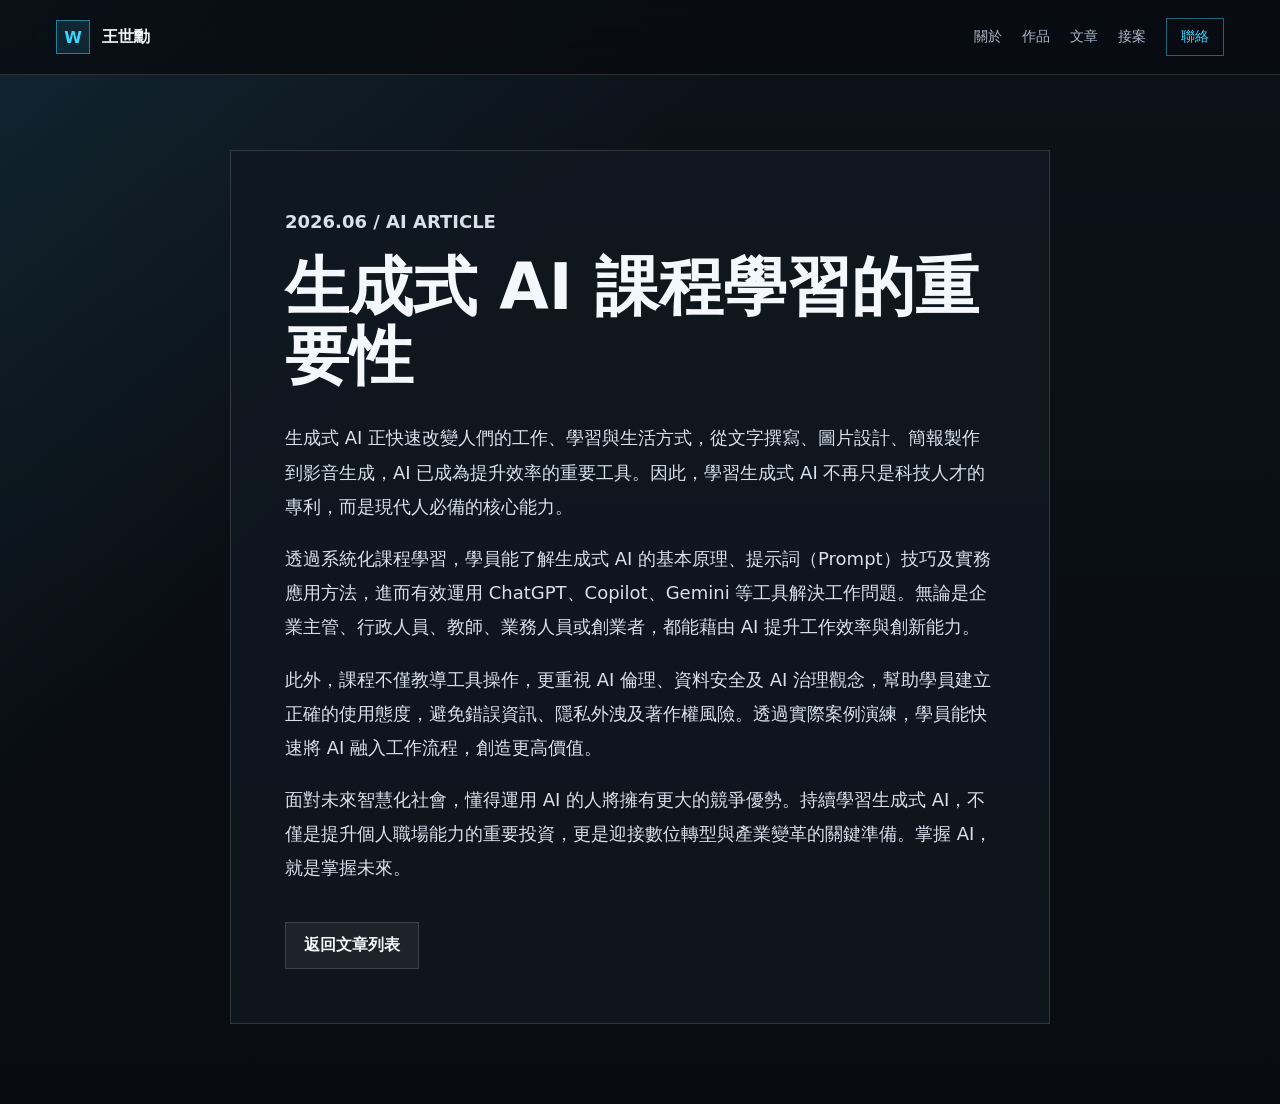
<file: ai-course-learning.html>
<!doctype html>
<html lang="zh-Hant">
  <head>
    <meta charset="utf-8" />
    <meta name="viewport" content="width=device-width, initial-scale=1" />
    <title>生成式 AI 課程學習的重要性 | 王世勳 AI × ESG 講師</title>
    <meta name="description" content="生成式 AI 課程學習的重要性。" />
    <link rel="stylesheet" href="../styles.css" />
  </head>
  <body>
    <header class="site-header">
      <a class="brand" href="../index.html#home" aria-label="回到首頁">
        <span class="brand-mark">W</span>
        <span>王世勳</span>
      </a>
      <nav class="nav" aria-label="主要導覽">
        <a href="../index.html#about">關於</a>
        <a href="../index.html#work">作品</a>
        <a href="../index.html#articles">文章</a>
        <a href="../index.html#services">接案</a>
        <a class="nav-cta" href="../index.html#contact">聯絡</a>
      </nav>
    </header>

    <main class="article-page">
      <article class="article-content">
        <p class="eyebrow">2026.06 / AI Article</p>
        <h1>生成式 AI 課程學習的重要性</h1>
        <p>生成式 AI 正快速改變人們的工作、學習與生活方式，從文字撰寫、圖片設計、簡報製作到影音生成，AI 已成為提升效率的重要工具。因此，學習生成式 AI 不再只是科技人才的專利，而是現代人必備的核心能力。</p>
        <p>透過系統化課程學習，學員能了解生成式 AI 的基本原理、提示詞（Prompt）技巧及實務應用方法，進而有效運用 ChatGPT、Copilot、Gemini 等工具解決工作問題。無論是企業主管、行政人員、教師、業務人員或創業者，都能藉由 AI 提升工作效率與創新能力。</p>
        <p>此外，課程不僅教導工具操作，更重視 AI 倫理、資料安全及 AI 治理觀念，幫助學員建立正確的使用態度，避免錯誤資訊、隱私外洩及著作權風險。透過實際案例演練，學員能快速將 AI 融入工作流程，創造更高價值。</p>
        <p>面對未來智慧化社會，懂得運用 AI 的人將擁有更大的競爭優勢。持續學習生成式 AI，不僅是提升個人職場能力的重要投資，更是迎接數位轉型與產業變革的關鍵準備。掌握 AI，就是掌握未來。</p>
        <a class="button secondary" href="../index.html#articles">返回文章列表</a>
      </article>
    </main>
  </body>
</html>
</file>
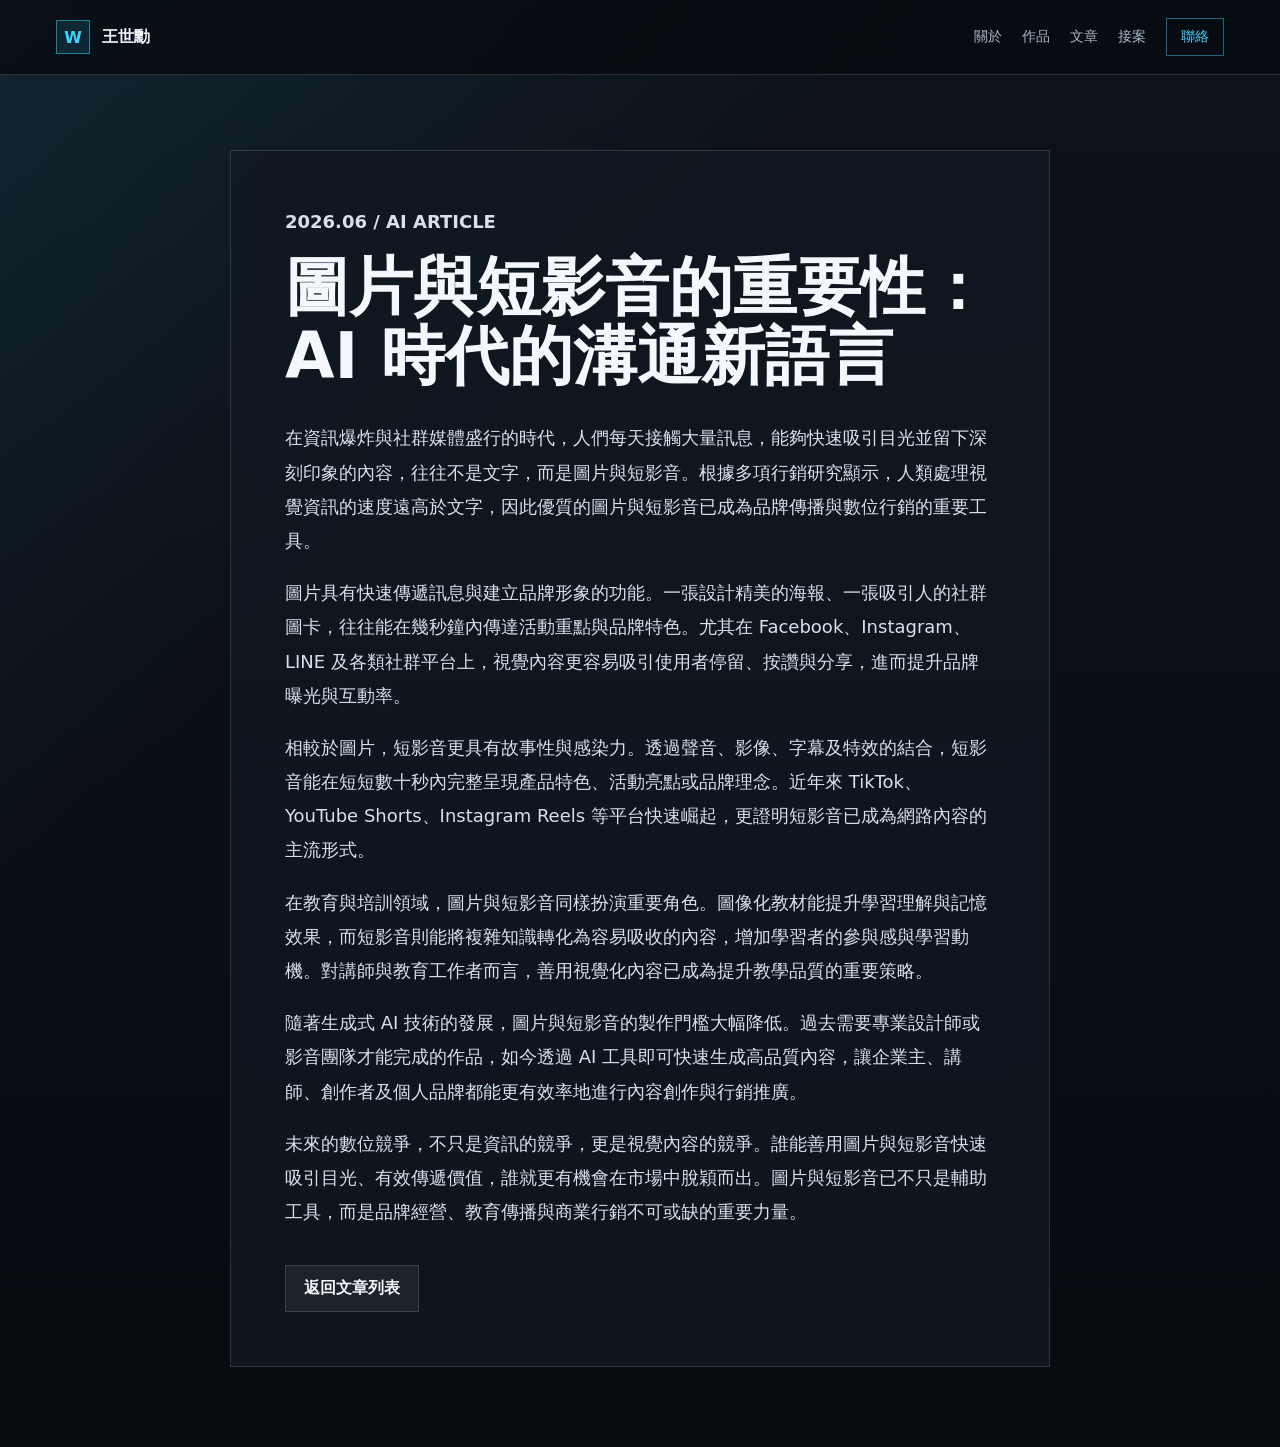
<file: visual-video-ai.html>
<!doctype html>
<html lang="zh-Hant">
  <head>
    <meta charset="utf-8" />
    <meta name="viewport" content="width=device-width, initial-scale=1" />
    <title>圖片與短影音的重要性 | 王世勳 AI × ESG 講師</title>
    <meta name="description" content="圖片與短影音的重要性：AI 時代的溝通新語言。" />
    <link rel="stylesheet" href="../styles.css" />
  </head>
  <body>
    <header class="site-header">
      <a class="brand" href="../index.html#home" aria-label="回到首頁">
        <span class="brand-mark">W</span>
        <span>王世勳</span>
      </a>
      <nav class="nav" aria-label="主要導覽">
        <a href="../index.html#about">關於</a>
        <a href="../index.html#work">作品</a>
        <a href="../index.html#articles">文章</a>
        <a href="../index.html#services">接案</a>
        <a class="nav-cta" href="../index.html#contact">聯絡</a>
      </nav>
    </header>

    <main class="article-page">
      <article class="article-content">
        <p class="eyebrow">2026.06 / AI Article</p>
        <h1>圖片與短影音的重要性：AI 時代的溝通新語言</h1>
        <p>在資訊爆炸與社群媒體盛行的時代，人們每天接觸大量訊息，能夠快速吸引目光並留下深刻印象的內容，往往不是文字，而是圖片與短影音。根據多項行銷研究顯示，人類處理視覺資訊的速度遠高於文字，因此優質的圖片與短影音已成為品牌傳播與數位行銷的重要工具。</p>
        <p>圖片具有快速傳遞訊息與建立品牌形象的功能。一張設計精美的海報、一張吸引人的社群圖卡，往往能在幾秒鐘內傳達活動重點與品牌特色。尤其在 Facebook、Instagram、LINE 及各類社群平台上，視覺內容更容易吸引使用者停留、按讚與分享，進而提升品牌曝光與互動率。</p>
        <p>相較於圖片，短影音更具有故事性與感染力。透過聲音、影像、字幕及特效的結合，短影音能在短短數十秒內完整呈現產品特色、活動亮點或品牌理念。近年來 TikTok、YouTube Shorts、Instagram Reels 等平台快速崛起，更證明短影音已成為網路內容的主流形式。</p>
        <p>在教育與培訓領域，圖片與短影音同樣扮演重要角色。圖像化教材能提升學習理解與記憶效果，而短影音則能將複雜知識轉化為容易吸收的內容，增加學習者的參與感與學習動機。對講師與教育工作者而言，善用視覺化內容已成為提升教學品質的重要策略。</p>
        <p>隨著生成式 AI 技術的發展，圖片與短影音的製作門檻大幅降低。過去需要專業設計師或影音團隊才能完成的作品，如今透過 AI 工具即可快速生成高品質內容，讓企業主、講師、創作者及個人品牌都能更有效率地進行內容創作與行銷推廣。</p>
        <p>未來的數位競爭，不只是資訊的競爭，更是視覺內容的競爭。誰能善用圖片與短影音快速吸引目光、有效傳遞價值，誰就更有機會在市場中脫穎而出。圖片與短影音已不只是輔助工具，而是品牌經營、教育傳播與商業行銷不可或缺的重要力量。</p>
        <a class="button secondary" href="../index.html#articles">返回文章列表</a>
      </article>
    </main>
  </body>
</html>
</file>
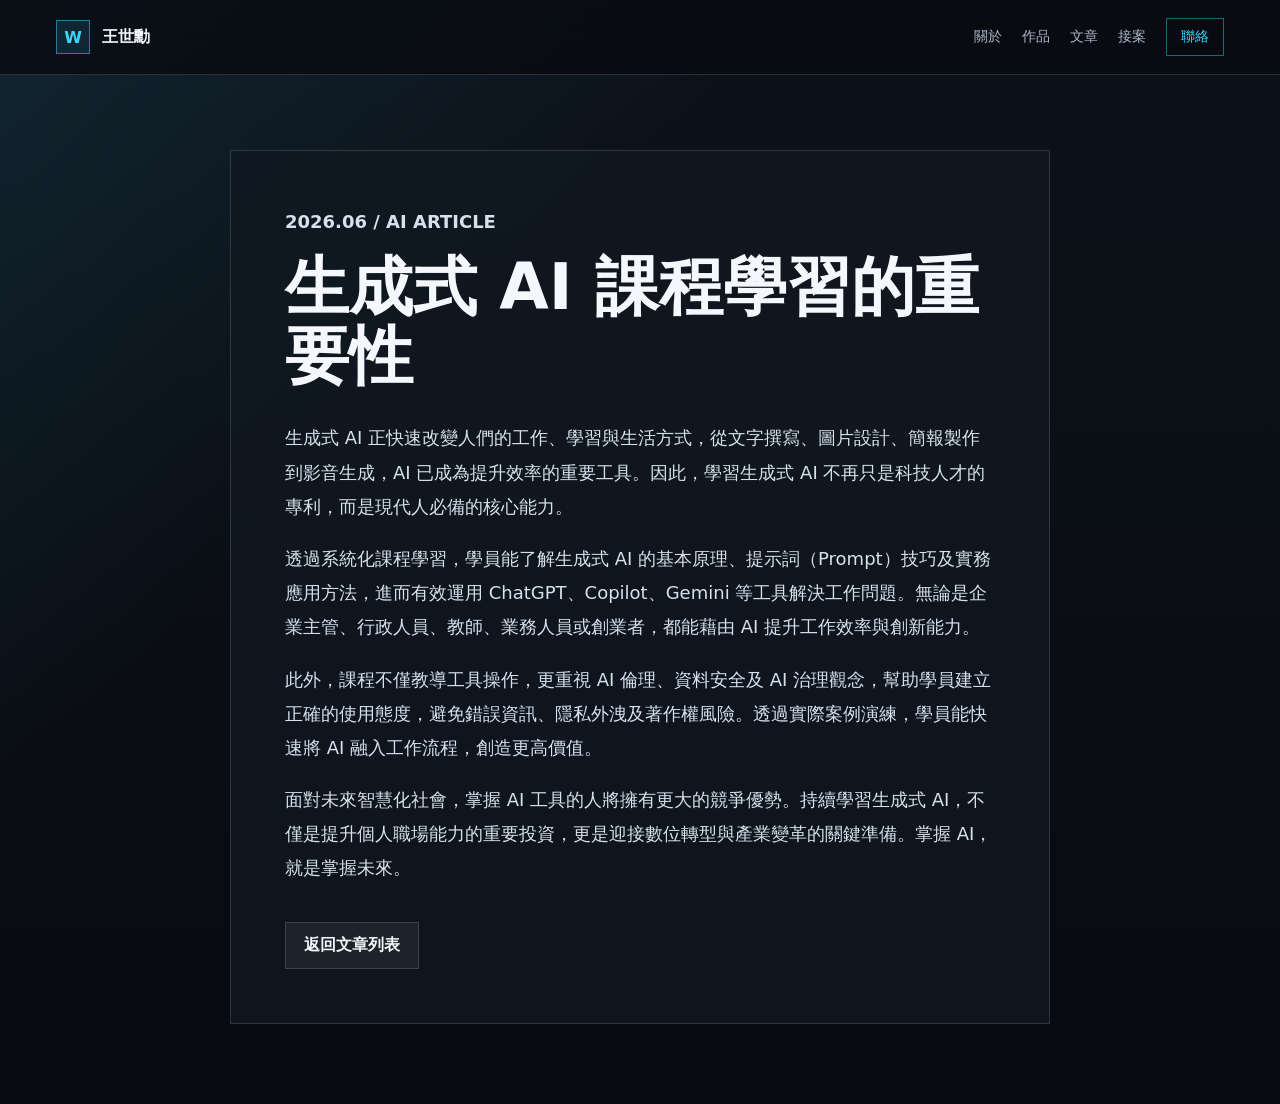
<file: articles/ai-course-learning.html>
<!doctype html>
<html lang="zh-Hant">
  <head>
    <meta charset="utf-8" />
    <meta name="viewport" content="width=device-width, initial-scale=1" />
    <title>生成式 AI 課程學習的重要性 | 王世勳 AI × ESG 講師</title>
    <meta name="description" content="生成式 AI 課程學習的重要性。" />
    <link rel="stylesheet" href="../styles.css" />
  </head>
  <body>
    <header class="site-header">
      <a class="brand" href="../index.html#home" aria-label="回到首頁">
        <span class="brand-mark">W</span>
        <span>王世勳</span>
      </a>
      <nav class="nav" aria-label="主要導覽">
        <a href="../index.html#about">關於</a>
        <a href="../index.html#work">作品</a>
        <a href="../index.html#articles">文章</a>
        <a href="../index.html#services">接案</a>
        <a class="nav-cta" href="../index.html#contact">聯絡</a>
      </nav>
    </header>

    <main class="article-page">
      <article class="article-content">
        <p class="eyebrow">2026.06 / AI Article</p>
        <h1>生成式 AI 課程學習的重要性</h1>
        <p>生成式 AI 正快速改變人們的工作、學習與生活方式，從文字撰寫、圖片設計、簡報製作到影音生成，AI 已成為提升效率的重要工具。因此，學習生成式 AI 不再只是科技人才的專利，而是現代人必備的核心能力。</p>
        <p>透過系統化課程學習，學員能了解生成式 AI 的基本原理、提示詞（Prompt）技巧及實務應用方法，進而有效運用 ChatGPT、Copilot、Gemini 等工具解決工作問題。無論是企業主管、行政人員、教師、業務人員或創業者，都能藉由 AI 提升工作效率與創新能力。</p>
        <p>此外，課程不僅教導工具操作，更重視 AI 倫理、資料安全及 AI 治理觀念，幫助學員建立正確的使用態度，避免錯誤資訊、隱私外洩及著作權風險。透過實際案例演練，學員能快速將 AI 融入工作流程，創造更高價值。</p>
        <p>面對未來智慧化社會，掌握 AI 工具的人將擁有更大的競爭優勢。持續學習生成式 AI，不僅是提升個人職場能力的重要投資，更是迎接數位轉型與產業變革的關鍵準備。掌握 AI，就是掌握未來。</p>
        <a class="button secondary" href="../index.html#articles">返回文章列表</a>
      </article>
    </main>
  </body>
</html>
</file>
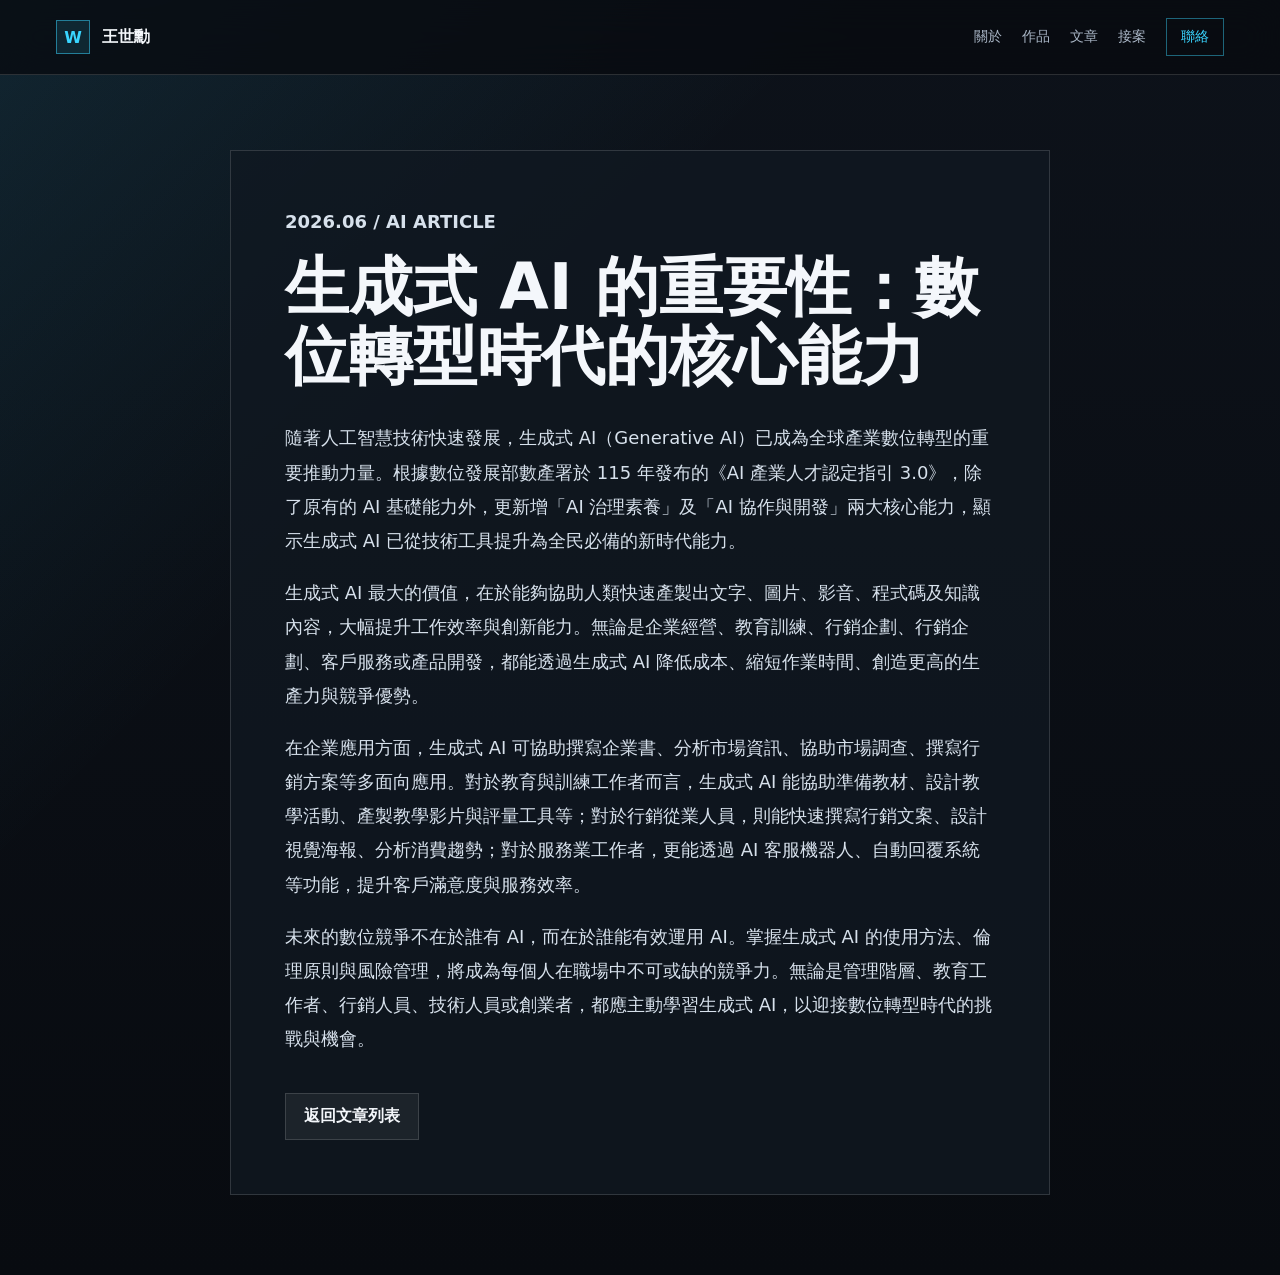
<file: articles/generative-ai-importance.html>
<!doctype html>
<html lang="zh-Hant">
  <head>
    <meta charset="utf-8" />
    <meta name="viewport" content="width=device-width, initial-scale=1" />
    <title>生成式 AI 的重要性 | 王世勳 AI × ESG 講師</title>
    <meta name="description" content="生成式 AI 的重要性：數位轉型時代的核心能力。" />
    <link rel="stylesheet" href="../styles.css" />
  </head>
  <body>
    <header class="site-header">
      <a class="brand" href="../index.html#home" aria-label="回到首頁">
        <span class="brand-mark">W</span>
        <span>王世勳</span>
      </a>
      <nav class="nav" aria-label="主要導覽">
        <a href="../index.html#about">關於</a>
        <a href="../index.html#work">作品</a>
        <a href="../index.html#articles">文章</a>
        <a href="../index.html#services">接案</a>
        <a class="nav-cta" href="../index.html#contact">聯絡</a>
      </nav>
    </header>

    <main class="article-page">
      <article class="article-content">
        <p class="eyebrow">2026.06 / AI Article</p>
        <h1>生成式 AI 的重要性：數位轉型時代的核心能力</h1>
        <p>隨著人工智慧技術快速發展，生成式 AI（Generative AI）已成為全球產業數位轉型的重要推動力量。根據數位發展部數產署於 115 年發布的《AI 產業人才認定指引 3.0》，除了原有的 AI 基礎能力外，更新增「AI 治理素養」及「AI 協作與開發」兩大核心能力，顯示生成式 AI 已從技術工具提升為全民必備的新時代能力。</p>
        <p>生成式 AI 最大的價值，在於能夠協助人類快速產製出文字、圖片、影音、程式碼及知識內容，大幅提升工作效率與創新能力。無論是企業經營、教育訓練、行銷企劃、行銷企劃、客戶服務或產品開發，都能透過生成式 AI 降低成本、縮短作業時間、創造更高的生產力與競爭優勢。</p>
        <p>在企業應用方面，生成式 AI 可協助撰寫企業書、分析市場資訊、協助市場調查、撰寫行銷方案等多面向應用。對於教育與訓練工作者而言，生成式 AI 能協助準備教材、設計教學活動、產製教學影片與評量工具等；對於行銷從業人員，則能快速撰寫行銷文案、設計視覺海報、分析消費趨勢；對於服務業工作者，更能透過 AI 客服機器人、自動回覆系統等功能，提升客戶滿意度與服務效率。</p>
        <p>未來的數位競爭不在於誰有 AI，而在於誰能有效運用 AI。掌握生成式 AI 的使用方法、倫理原則與風險管理，將成為每個人在職場中不可或缺的競爭力。無論是管理階層、教育工作者、行銷人員、技術人員或創業者，都應主動學習生成式 AI，以迎接數位轉型時代的挑戰與機會。</p>
        <a class="button secondary" href="../index.html#articles">返回文章列表</a>
      </article>
    </main>
  </body>
</html>
</file>
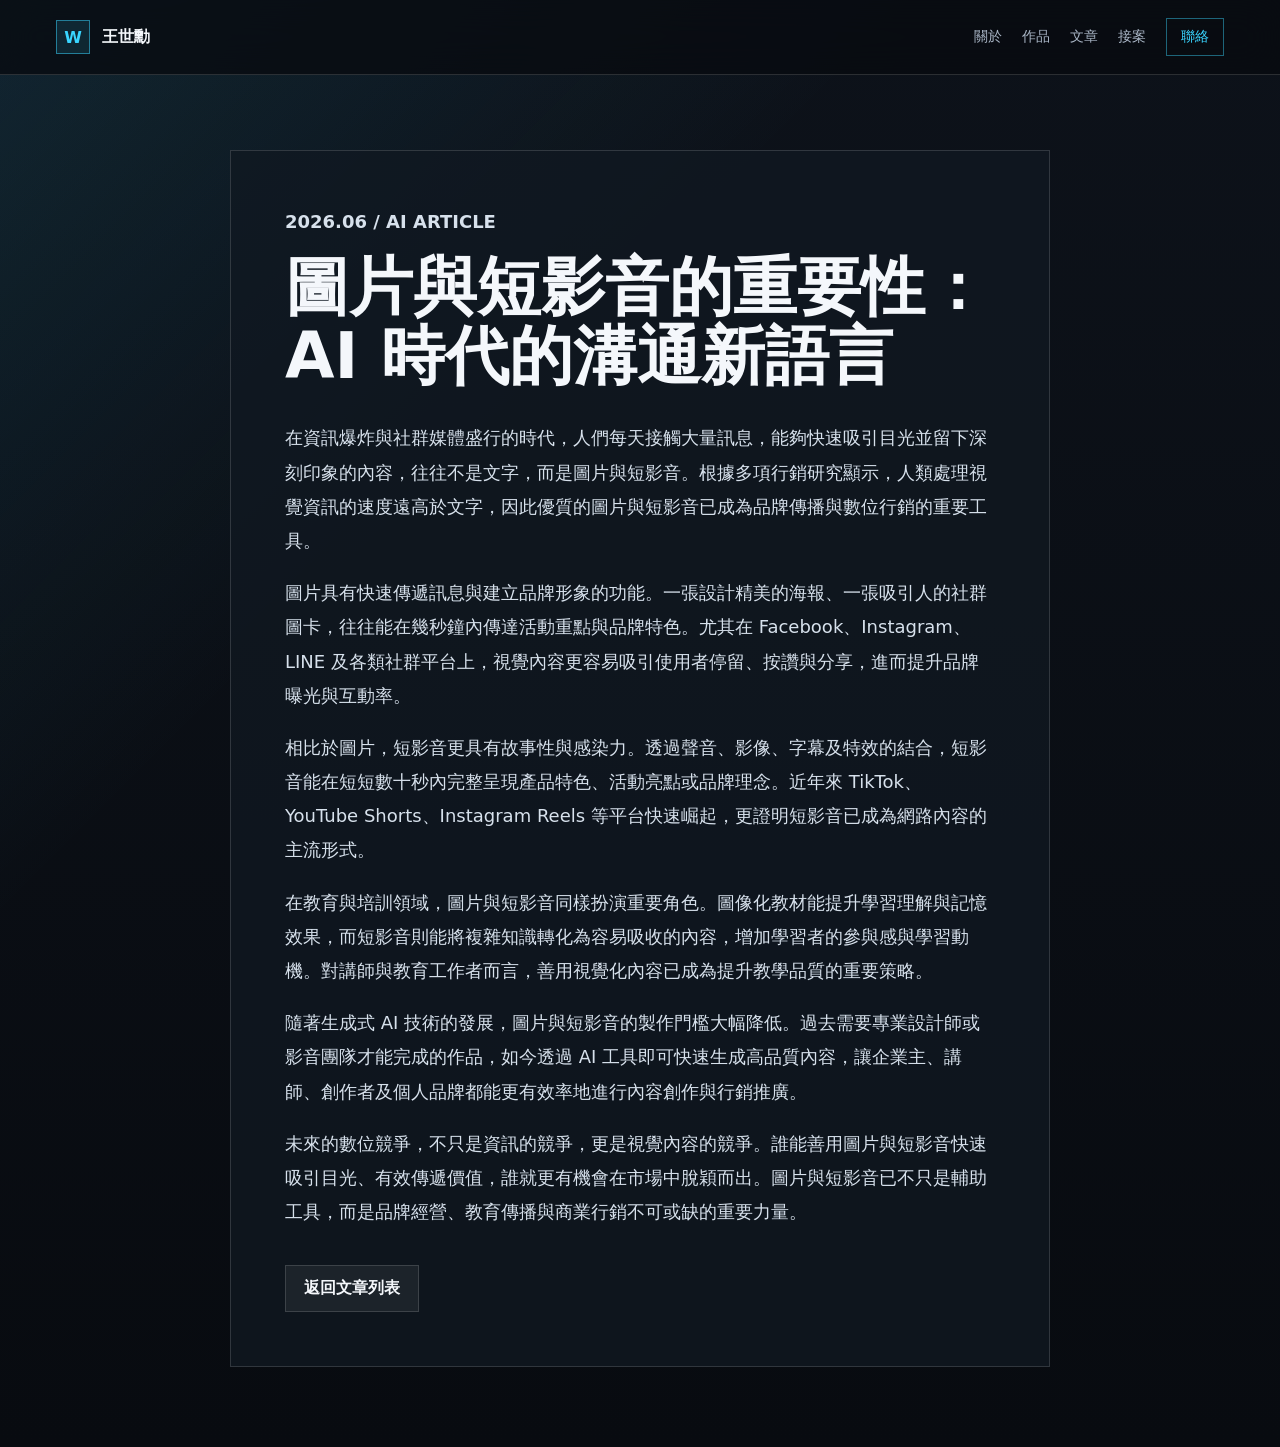
<file: articles/visual-video-ai.html>
<!doctype html>
<html lang="zh-Hant">
  <head>
    <meta charset="utf-8" />
    <meta name="viewport" content="width=device-width, initial-scale=1" />
    <title>圖片與短影音的重要性 | 王世勳 AI × ESG 講師</title>
    <meta name="description" content="圖片與短影音的重要性：AI 時代的溝通新語言。" />
    <link rel="stylesheet" href="../styles.css" />
  </head>
  <body>
    <header class="site-header">
      <a class="brand" href="../index.html#home" aria-label="回到首頁">
        <span class="brand-mark">W</span>
        <span>王世勳</span>
      </a>
      <nav class="nav" aria-label="主要導覽">
        <a href="../index.html#about">關於</a>
        <a href="../index.html#work">作品</a>
        <a href="../index.html#articles">文章</a>
        <a href="../index.html#services">接案</a>
        <a class="nav-cta" href="../index.html#contact">聯絡</a>
      </nav>
    </header>

    <main class="article-page">
      <article class="article-content">
        <p class="eyebrow">2026.06 / AI Article</p>
        <h1>圖片與短影音的重要性：AI 時代的溝通新語言</h1>
        <p>在資訊爆炸與社群媒體盛行的時代，人們每天接觸大量訊息，能夠快速吸引目光並留下深刻印象的內容，往往不是文字，而是圖片與短影音。根據多項行銷研究顯示，人類處理視覺資訊的速度遠高於文字，因此優質的圖片與短影音已成為品牌傳播與數位行銷的重要工具。</p>
        <p>圖片具有快速傳遞訊息與建立品牌形象的功能。一張設計精美的海報、一張吸引人的社群圖卡，往往能在幾秒鐘內傳達活動重點與品牌特色。尤其在 Facebook、Instagram、LINE 及各類社群平台上，視覺內容更容易吸引使用者停留、按讚與分享，進而提升品牌曝光與互動率。</p>
        <p>相比於圖片，短影音更具有故事性與感染力。透過聲音、影像、字幕及特效的結合，短影音能在短短數十秒內完整呈現產品特色、活動亮點或品牌理念。近年來 TikTok、YouTube Shorts、Instagram Reels 等平台快速崛起，更證明短影音已成為網路內容的主流形式。</p>
        <p>在教育與培訓領域，圖片與短影音同樣扮演重要角色。圖像化教材能提升學習理解與記憶效果，而短影音則能將複雜知識轉化為容易吸收的內容，增加學習者的參與感與學習動機。對講師與教育工作者而言，善用視覺化內容已成為提升教學品質的重要策略。</p>
        <p>隨著生成式 AI 技術的發展，圖片與短影音的製作門檻大幅降低。過去需要專業設計師或影音團隊才能完成的作品，如今透過 AI 工具即可快速生成高品質內容，讓企業主、講師、創作者及個人品牌都能更有效率地進行內容創作與行銷推廣。</p>
        <p>未來的數位競爭，不只是資訊的競爭，更是視覺內容的競爭。誰能善用圖片與短影音快速吸引目光、有效傳遞價值，誰就更有機會在市場中脫穎而出。圖片與短影音已不只是輔助工具，而是品牌經營、教育傳播與商業行銷不可或缺的重要力量。</p>
        <a class="button secondary" href="../index.html#articles">返回文章列表</a>
      </article>
    </main>
  </body>
</html>
</file>
<file: styles.css>
:root {
  color-scheme: dark;
  --bg: #080b10;
  --panel: #111822;
  --panel-soft: rgba(17, 24, 34, 0.72);
  --text: #f4f7fb;
  --muted: #aab7c7;
  --line: rgba(255, 255, 255, 0.14);
  --cyan: #39d5ff;
  --amber: #f4b860;
  --green: #70e0a4;
  --max: 1120px;
}

* {
  box-sizing: border-box;
}

html {
  scroll-behavior: smooth;
}

body {
  margin: 0;
  font-family:
    Inter, ui-sans-serif, system-ui, -apple-system, BlinkMacSystemFont, "Segoe UI",
    "Noto Sans TC", sans-serif;
  background: var(--bg);
  color: var(--text);
}

a {
  color: inherit;
  text-decoration: none;
}

.site-header {
  position: fixed;
  top: 0;
  left: 0;
  right: 0;
  z-index: 10;
  display: flex;
  align-items: center;
  justify-content: space-between;
  gap: 24px;
  padding: 18px clamp(20px, 5vw, 56px);
  background: rgba(8, 11, 16, 0.78);
  border-bottom: 1px solid var(--line);
  backdrop-filter: blur(18px);
}

.brand,
.nav {
  display: flex;
  align-items: center;
}

.brand {
  gap: 12px;
  font-weight: 800;
}

.brand-mark {
  display: grid;
  width: 34px;
  height: 34px;
  place-items: center;
  border: 1px solid rgba(57, 213, 255, 0.5);
  background: rgba(57, 213, 255, 0.12);
  color: var(--cyan);
}

.nav {
  gap: 20px;
  color: var(--muted);
  font-size: 14px;
}

.nav a {
  transition: color 160ms ease;
}

.nav a:hover {
  color: var(--text);
}

.nav-cta {
  padding: 9px 14px;
  border: 1px solid rgba(57, 213, 255, 0.44);
  color: var(--cyan);
}

.hero {
  position: relative;
  min-height: 92vh;
  display: grid;
  align-items: center;
  overflow: hidden;
  padding: 120px clamp(20px, 7vw, 80px) 80px;
}

.hero-image,
.hero-overlay {
  position: absolute;
  inset: 0;
}

.hero-image {
  width: 100%;
  height: 100%;
  object-fit: cover;
}

.hero-overlay {
  background:
    linear-gradient(90deg, rgba(8, 11, 16, 0.94), rgba(8, 11, 16, 0.58) 44%, rgba(8, 11, 16, 0.24)),
    linear-gradient(0deg, var(--bg), rgba(8, 11, 16, 0.05) 34%);
}

.hero-content {
  position: relative;
  z-index: 1;
  max-width: 680px;
}

.eyebrow {
  margin: 0 0 14px;
  color: var(--cyan);
  font-size: 12px;
  font-weight: 800;
  letter-spacing: 0;
  text-transform: uppercase;
}

h1,
h2,
h3,
p {
  margin-top: 0;
}

h1 {
  margin-bottom: 22px;
  font-size: clamp(54px, 10vw, 120px);
  line-height: 0.95;
}

h2 {
  margin-bottom: 0;
  font-size: clamp(30px, 5vw, 58px);
  line-height: 1.06;
}

h3 {
  margin-bottom: 14px;
  font-size: 24px;
}

.hero-copy {
  max-width: 610px;
  color: #d7e1ec;
  font-size: clamp(18px, 2vw, 22px);
  line-height: 1.75;
}

.hero-actions {
  display: flex;
  flex-wrap: wrap;
  gap: 12px;
  margin-top: 34px;
}

.button {
  display: inline-flex;
  min-height: 46px;
  align-items: center;
  justify-content: center;
  padding: 12px 18px;
  border: 1px solid var(--line);
  font-weight: 800;
}

.button.primary {
  background: var(--cyan);
  border-color: var(--cyan);
  color: #031018;
}

.button.secondary {
  background: rgba(255, 255, 255, 0.06);
}

.section {
  width: min(var(--max), calc(100% - 40px));
  margin: 0 auto;
  padding: 96px 0;
}

.section-heading {
  display: flex;
  align-items: end;
  justify-content: space-between;
  gap: 24px;
  margin-bottom: 28px;
}

.about-grid,
.split-section {
  display: grid;
  grid-template-columns: minmax(0, 0.92fr) minmax(0, 1.08fr);
  gap: clamp(28px, 7vw, 80px);
}

.about-copy {
  color: var(--muted);
  font-size: 18px;
  line-height: 1.8;
}

.portrait {
  width: min(280px, 100%);
  aspect-ratio: 4 / 5;
  object-fit: cover;
  object-position: center top;
  float: right;
  margin: 0 0 22px 28px;
  border: 1px solid rgba(57, 213, 255, 0.3);
}

.stats {
  display: grid;
  grid-template-columns: repeat(3, 1fr);
  gap: 12px;
  margin-top: 28px;
}

.stats div,
.work-card,
.service-grid div {
  border: 1px solid var(--line);
  background: var(--panel-soft);
}

.stats div {
  padding: 18px;
}

.stats strong {
  display: block;
  color: var(--text);
  font-size: 28px;
}

.stats span {
  color: var(--muted);
  font-size: 13px;
}

.card-grid {
  display: grid;
  grid-template-columns: repeat(3, 1fr);
  gap: 18px;
}

.work-card {
  display: flex;
  flex-direction: column;
  min-height: 250px;
  overflow: hidden;
  transition:
    border-color 160ms ease,
    transform 160ms ease;
}

.work-card img {
  width: 100%;
  aspect-ratio: 4 / 3;
  object-fit: cover;
  border-bottom: 1px solid var(--line);
}

.edm-gallery {
  display: grid;
  grid-template-columns: repeat(3, 1fr);
  gap: 1px;
  background: var(--line);
  border-bottom: 1px solid var(--line);
}

.edm-gallery a {
  display: block;
  cursor: zoom-in;
  background: var(--panel);
}

.edm-gallery a:focus-visible {
  outline: 3px solid var(--cyan);
  outline-offset: -3px;
}

.edm-gallery img {
  aspect-ratio: 3 / 4;
  border-bottom: 0;
  transition: opacity 160ms ease, transform 160ms ease;
}

.edm-gallery a:hover img {
  opacity: 0.86;
  transform: scale(1.02);
}

.work-card .tag,
.work-card h3,
.work-card p {
  margin-left: 26px;
  margin-right: 26px;
}

.work-card:hover {
  transform: translateY(-4px);
  border-color: rgba(57, 213, 255, 0.55);
}

.work-card p {
  color: var(--muted);
  line-height: 1.7;
}

.tag {
  display: inline-flex;
  margin-top: 22px;
  margin-bottom: 28px;
  color: var(--amber);
  font-size: 12px;
  font-weight: 800;
}

.article-list {
  display: grid;
  gap: 12px;
}

.article-list a {
  display: grid;
  grid-template-columns: 90px 1fr;
  gap: 18px;
  padding: 20px 0;
  border-bottom: 1px solid var(--line);
}

.article-list span {
  color: var(--green);
  font-size: 13px;
}

.article-list strong {
  font-size: 20px;
}

.service-grid {
  display: grid;
  grid-template-columns: repeat(5, 1fr);
  gap: 12px;
}

.service-grid div {
  min-height: 110px;
  display: flex;
  align-items: end;
  padding: 18px;
  color: #e7edf5;
  font-weight: 800;
}

.contact {
  width: min(var(--max), calc(100% - 40px));
  margin: 40px auto 80px;
  padding: clamp(38px, 6vw, 70px);
  border: 1px solid rgba(57, 213, 255, 0.28);
  background:
    linear-gradient(135deg, rgba(57, 213, 255, 0.14), rgba(244, 184, 96, 0.08)),
    var(--panel);
  display: grid;
  grid-template-columns: minmax(0, 1fr) auto;
  gap: 28px;
  align-items: center;
}

.contact p {
  color: var(--muted);
  font-size: 18px;
  line-height: 1.8;
}

.contact .button {
  margin-top: 14px;
}

.contact-actions {
  display: flex;
  flex-wrap: wrap;
  align-items: center;
  gap: 14px;
}

.line-id {
  color: var(--text);
  font-weight: 800;
}

.qr {
  width: 150px;
  height: 150px;
  padding: 10px;
  object-fit: contain;
  background: #fff;
}

.footer {
  display: flex;
  justify-content: space-between;
  gap: 20px;
  padding: 28px clamp(20px, 5vw, 56px);
  border-top: 1px solid var(--line);
  color: var(--muted);
  font-size: 14px;
}

.article-page {
  min-height: 100vh;
  padding: 150px 20px 80px;
  background:
    linear-gradient(135deg, rgba(57, 213, 255, 0.1), transparent 34%),
    linear-gradient(0deg, var(--bg), #0d121a);
}

.article-content {
  width: min(820px, 100%);
  margin: 0 auto;
  padding: clamp(28px, 5vw, 54px);
  border: 1px solid var(--line);
  background: rgba(17, 24, 34, 0.76);
}

.article-content h1 {
  margin-bottom: 30px;
  font-size: clamp(34px, 6vw, 64px);
  line-height: 1.08;
}

.article-content p {
  color: #d7e1ec;
  font-size: 18px;
  line-height: 1.9;
}

.article-content .button {
  margin-top: 18px;
}

@media (max-width: 820px) {
  .site-header {
    position: absolute;
    align-items: flex-start;
  }

  .nav {
    flex-wrap: wrap;
    justify-content: flex-end;
    gap: 10px 14px;
  }

  .hero {
    min-height: 860px;
  }

  .about-grid,
  .split-section,
  .card-grid,
  .service-grid {
    grid-template-columns: 1fr;
  }

  .stats {
    grid-template-columns: 1fr;
  }

  .portrait {
    float: none;
    display: block;
    margin: 0 0 24px;
  }

  .section {
    padding: 72px 0;
  }

  .contact {
    grid-template-columns: 1fr;
  }
}

@media (max-width: 560px) {
  .site-header {
    display: grid;
  }

  .nav {
    justify-content: flex-start;
  }

  .hero {
    min-height: 780px;
    padding-top: 180px;
  }

  .hero-overlay {
    background:
      linear-gradient(180deg, rgba(8, 11, 16, 0.82), rgba(8, 11, 16, 0.5)),
      linear-gradient(0deg, var(--bg), rgba(8, 11, 16, 0.12) 45%);
  }

  .article-list a {
    grid-template-columns: 1fr;
    gap: 8px;
  }

  .footer {
    flex-direction: column;
  }
}
</file>
